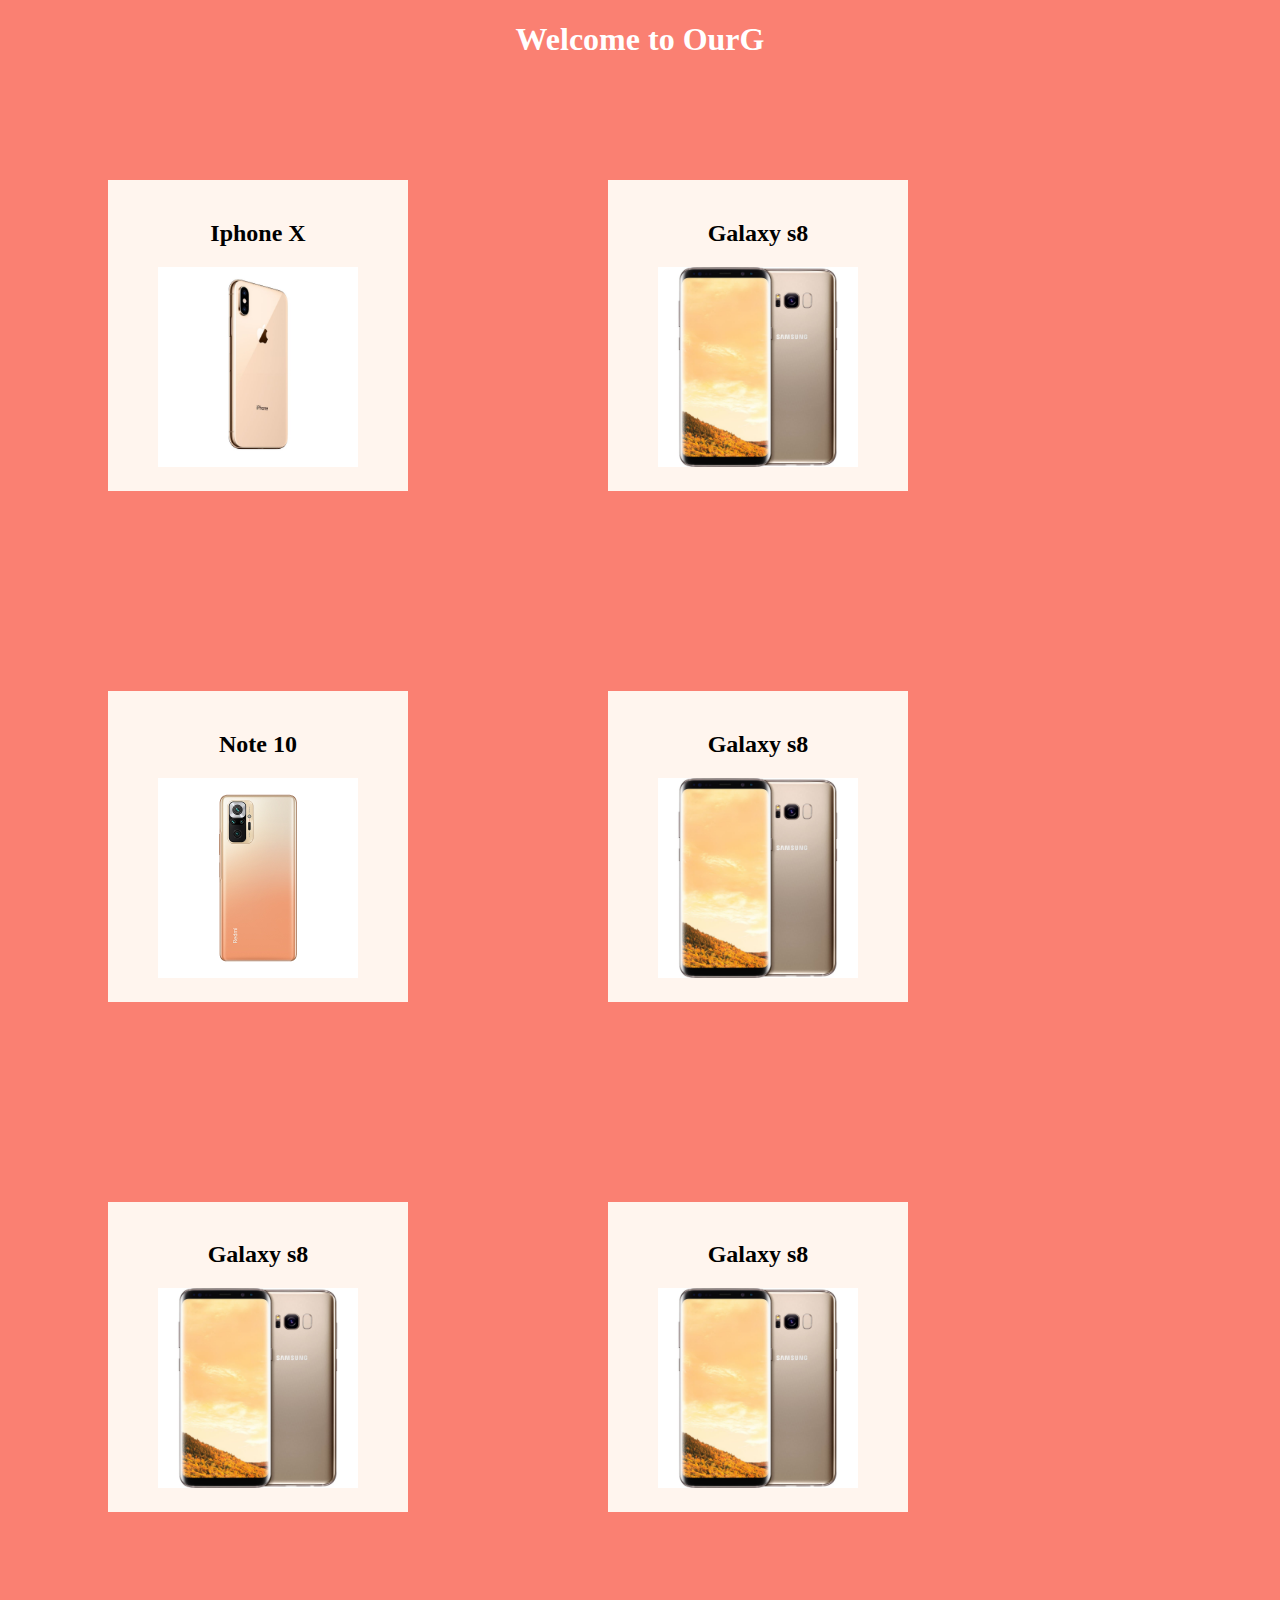
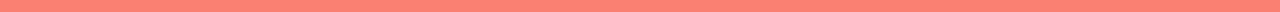
<file: css/index.html>
<!DOCTYPE html>
<html lang="en">
<head>
    <meta charset="UTF-8">
    <meta http-equiv="X-UA-Compatible" content="IE=edge">
    <meta name="viewport" content="width=device-width, initial-scale=1.0">
    <title>Document</title>
    <link rel="stylesheet" href="style.css">
</head>
<body>
    <h1>Welcome to OurG</h1>
    <div class="container">
    <div class="phone">
      <h2>Iphone X </h2>
      <img src="../images/refurb-iphone-xs-gold_AV2.jfif" alt="iphone image">
    </div>
    <div class="phone">
       <h2>Galaxy s8</h2>
       <img src="../images/Samsung-Galaxy-S8-G9500.jpg" alt="iphone image">
    </div>
    <div class="phone">
       <h2>Note 10</h2>
       <img src="../images/mi.jpg" alt="iphone image">
    </div>
    <div class="phone"><h2>Galaxy s8</h2>
      <img src="../images/Samsung-Galaxy-S8-G9500.jpg" alt="iphone image"></div>
    <div class="phone"><h2>Galaxy s8</h2>
      <img src="../images/Samsung-Galaxy-S8-G9500.jpg" alt="iphone image"></div>
    <div class="phone"><h2>Galaxy s8</h2>
      <img src="../images/Samsung-Galaxy-S8-G9500.jpg" alt="iphone image"></div>
  </div>
</body>
</html>
</file>
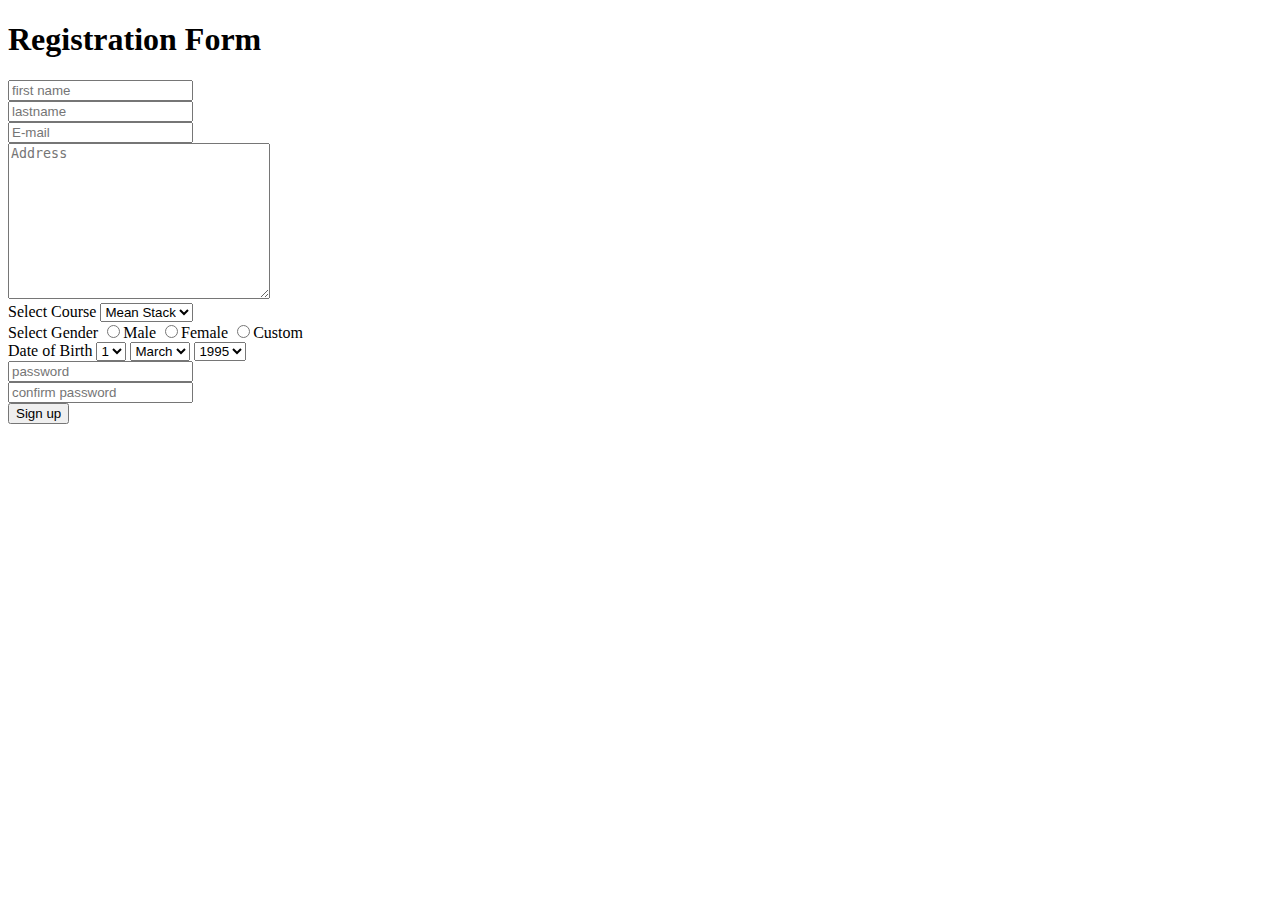
<file: registration.html>
<!DOCTYPE html>
<html lang="en">
<head>
    <meta charset="UTF-8">
    <meta http-equiv="X-UA-Compatible" content="IE=edge">
    <meta name="viewport" content="width=device-width, initial-scale=1.0">
    <title>Document</title>
</head>
<body>
    <h1>Registration Form</h1>
    <form action="">
        <input type="text" placeholder="first name"><br>
        
        <input type="text" placeholder="lastname"><br>
        <input type="email" placeholder="E-mail"><br>
        <textarea name="" id="" cols="30" rows="10" placeholder="Address"></textarea><br>
        <label for="">Select Course</label>
        <select name="" id="">
            <option value="">Mean Stack</option>
            <option value="">Django</option>
        </select><br>
        <label for="">Select Gender</label>
        <input type="radio" name="gender"><label for="">Male</label>
        <input type="radio" name="gender"><label for="">Female</label>
        <input type="radio" name="gender"><label for="">Custom</label>
        <br>
        
        <label for="">Date of Birth</label>
        <select name="" id="">
            <option value="">1</option>
            <option value="">2</option>
            <option value="">3</option>
        </select>
        <select name="" id="">
            <option value="">March</option>
            <option value="">April</option>
            <option value="">May</option>
        </select>
        <select name="" id="">
            <option value="">1995</option>
            <option value="">1996</option>
            <option value="">1997</option>
        </select><br>
        <input type="password" name="" id="" placeholder="password"> <br>
        <input type="password" name="" id="" placeholder="confirm password"> <br>
        <button>Sign up</button>
    </form>
</body>
</html>
</file>
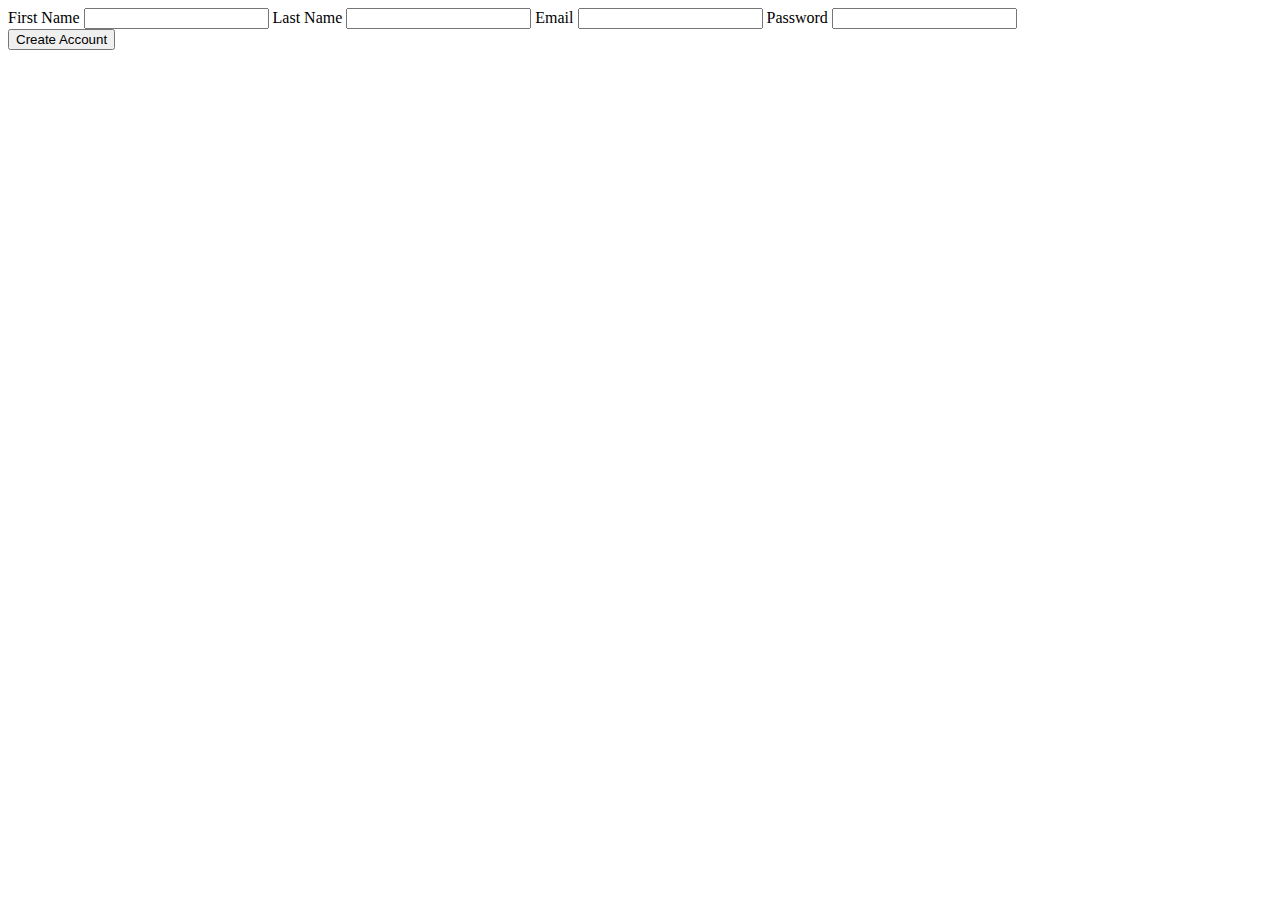
<file: Bootstrap/bootstrap.html>
<!DOCTYPE html>
<html lang="en">
<head>
    <meta charset="UTF-8">
    <meta http-equiv="X-UA-Compatible" content="IE=edge">
    <meta name="viewport" content="width=device-width, initial-scale=1.0">
    <link href="https://cdn.jsdelivr.net/npm/bootstrap@5.0.0-beta3/dist/css/bootstrap.min.css" rel="stylesheet" integrity="sha384-eOJMYsd53ii+scO/bJGFsiCZc+5NDVN2yr8+0RDqr0Ql0h+rP48ckxlpbzKgwra6" crossorigin="anonymous">
    <title>Document</title>
</head>
<body>
    <div class="container">
    <form>
        <div class="mb-3">
         <label for="fname" class="form-label">First Name</label>
         <input type="text" class="form-control" id="fname">
         <label for="lname" class="form-label">Last Name</label>
         <input type="text" class="form-control" id="lname">
         <label for="mail" class="form-label">Email</label>
         <input type="email" class="form-control" id="mail">
        <label for="inputPassword5" class="form-label">Password</label>
        <input type="password" id="inputPassword5" class="form-control" aria-describedby="passwordHelpBlock">
        <br>
        <button type="button" class="btn btn-primary btn-lg">Create Account</button>
        </form>
    </div>
</body>
</html>
</file>
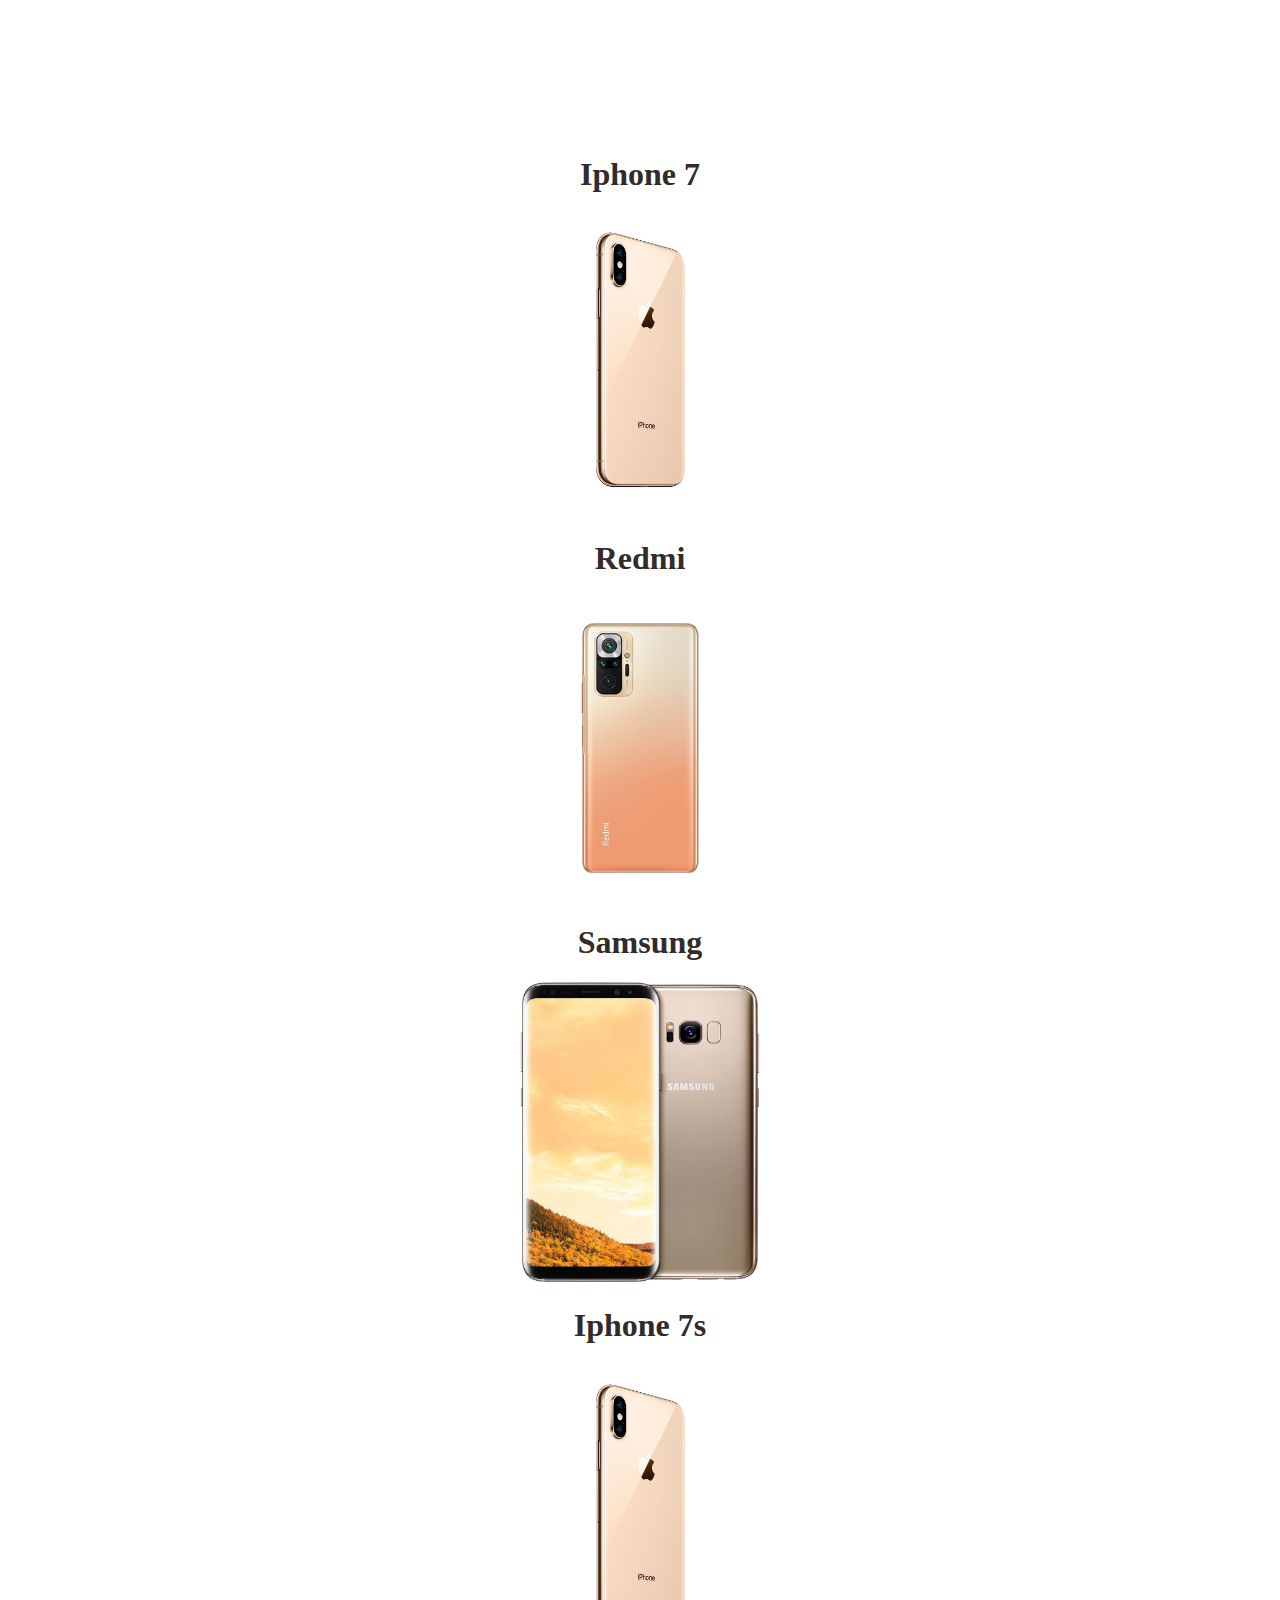
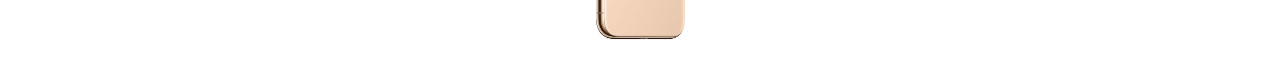
<file: Bootstrap/grid.html>
<!DOCTYPE html>
<html lang="en">
<head>
    <meta charset="UTF-8">
    <meta http-equiv="X-UA-Compatible" content="IE=edge">
    <meta name="viewport" content="width=device-width, initial-scale=1.0">
    <link href="https://cdn.jsdelivr.net/npm/bootstrap@5.0.0-beta3/dist/css/bootstrap.min.css" rel="stylesheet" integrity="sha384-eOJMYsd53ii+scO/bJGFsiCZc+5NDVN2yr8+0RDqr0Ql0h+rP48ckxlpbzKgwra6" crossorigin="anonymous">
    <style>
         .columns{
             text-align: center;
             color:rgb(49, 43, 43);
         }
         
         .container{
             padding-top:10%;
         }
         img{
             height:300px;
         }
    </style>
    <title>Document</title>
</head>
<body>
    <div class="container">
    <div class="row">
        <div class="col-lg-3 col-md-4 col-sm-12 columns">
        <h1>Iphone 7</h1>
        <img src="../images/refurb-iphone-xs-gold_AV2.jfif" alt="">
        </div>
        <div class="col-lg-3 col-md-4 col-sm-12 columns">
        <h1>Redmi</h1>
        <img src="../images/mi.jpg" alt="">
        </div>
        <div class="col-lg-3 col-md-4 col-sm-12 columns">
        <h1>Samsung</h1>
        <img src="../images/Samsung-Galaxy-S8-G9500.jpg" alt="">
        </div>
        <div class="col-lg-3 col-md-4 col-sm-12 columns">
        <h1>Iphone 7s</h1>
        <img src="../images/refurb-iphone-xs-gold_AV2.jfif" alt="">
        </div>
    </div>
</div>
</body>
</html>
</file>
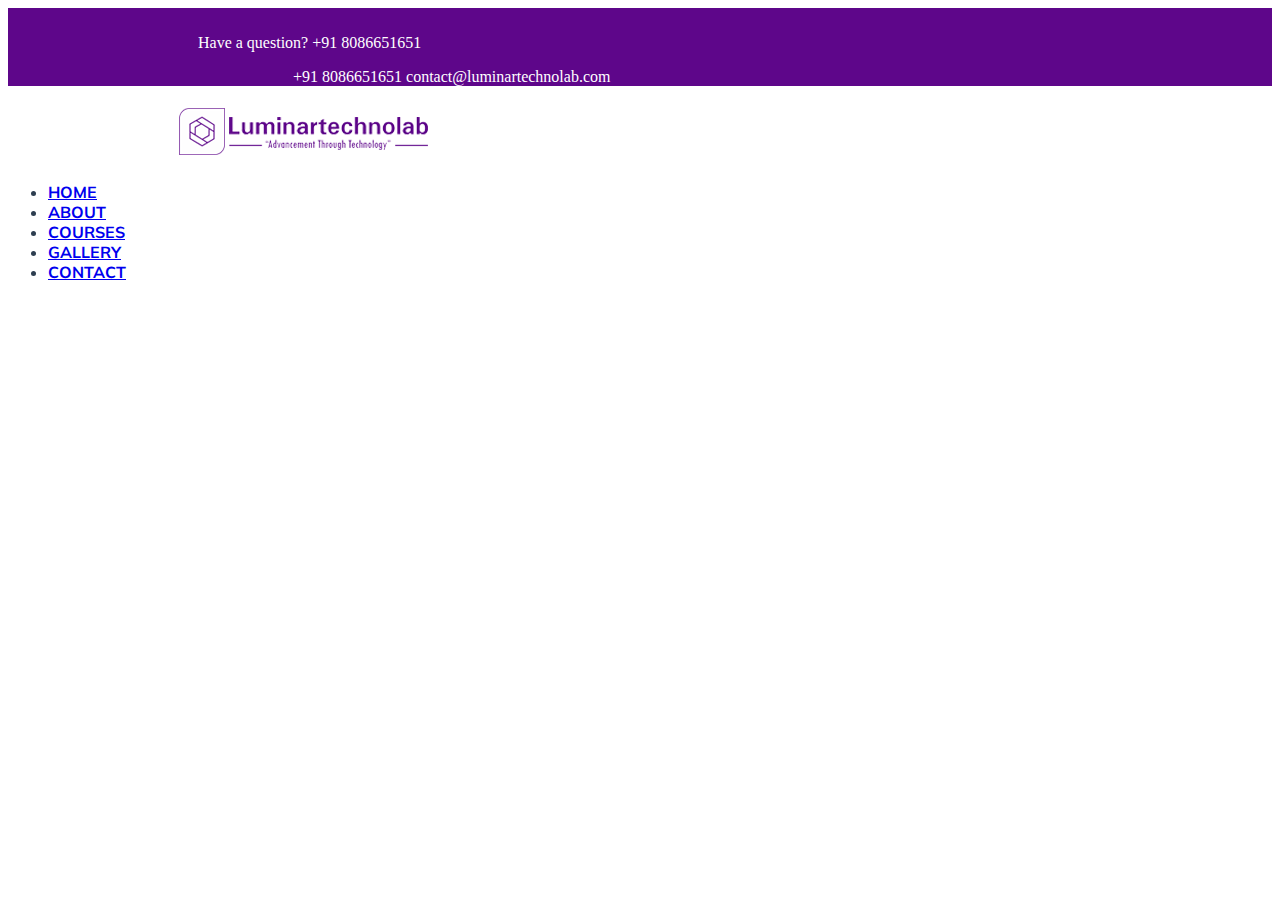
<file: Bootstrap/luminar.html>
<!DOCTYPE html>
<html lang="en">
<head>
    <meta charset="UTF-8">
    <meta http-equiv="X-UA-Compatible" content="IE=edge">
    <meta name="viewport" content="width=device-width, initial-scale=1.0">
    <link href="https://cdn.jsdelivr.net/npm/bootstrap@5.0.0-beta3/dist/css/bootstrap.min.css" rel="stylesheet" integrity="sha384-eOJMYsd53ii+scO/bJGFsiCZc+5NDVN2yr8+0RDqr0Ql0h+rP48ckxlpbzKgwra6" crossorigin="anonymous">
    <link rel="preconnect" href="https://fonts.gstatic.com">
<link href="https://fonts.googleapis.com/css2?family=Mulish:ital,wght@0,300;0,700;1,400&display=swap" rel="stylesheet">
    <style>
        .row{
            background-color:#5e068a;
            color:#fff;
        }
        
        .nav{
            background-color:#fff;
        }
        ul{
            margin-right:7%;
        }
        li{
            margin-right:40px;
        }
        .info-header{
        padding:10px 40px 0px;
        }
       .two p{
           margin-left:245px;
       }
       .one p{
         margin-left:150px;
       }
       .logo{
         margin-left:170px;
       }
       .nav-item{
         color:#2d3e50;
         font-weight: 700;
         font-family:'Mulish', sans-serif;
       }
    </style>
    <title>Document</title>
</head>
<body>
    
    <div class="row info-header">
        
        <div class="col-lg-6 one">
        <p>Have a question? +91 8086651651</p>
        </div>
        <div class="col-lg-6 two">
        <p> +91 8086651651  contact@luminartechnolab.com</p>   
     </div>
    </div>
     <nav class="navbar navbar-expand-lg navbar-light nav">
        <div class="container-fluid">
          <a class="navbar-brand logo" href="#"><img src="../images/luminar logo.png" alt=""></a>
            <ul class="navbar-nav justify-content-end">
              <li class="nav-item">
                <a class="nav-link active" aria-current="page" href="#">HOME</a>
              </li>
              <li class="nav-item">
                <a class="nav-link active" href="#">ABOUT</a>
              </li>
              <li class="nav-item">
                <a class="nav-link active" href="#">COURSES</a>
              </li>
              <li class="nav-item">
                <a class="nav-link active" href="#" tabindex="-1" aria-disabled="true">GALLERY</a>
              </li>
              <li class="nav-item">
                <a class="nav-link active" href="#" tabindex="-1" aria-disabled="true">CONTACT</a>
              </li>
            </ul>
          
        </div>
      </nav>

    </div>

</body>
</html>
</file>
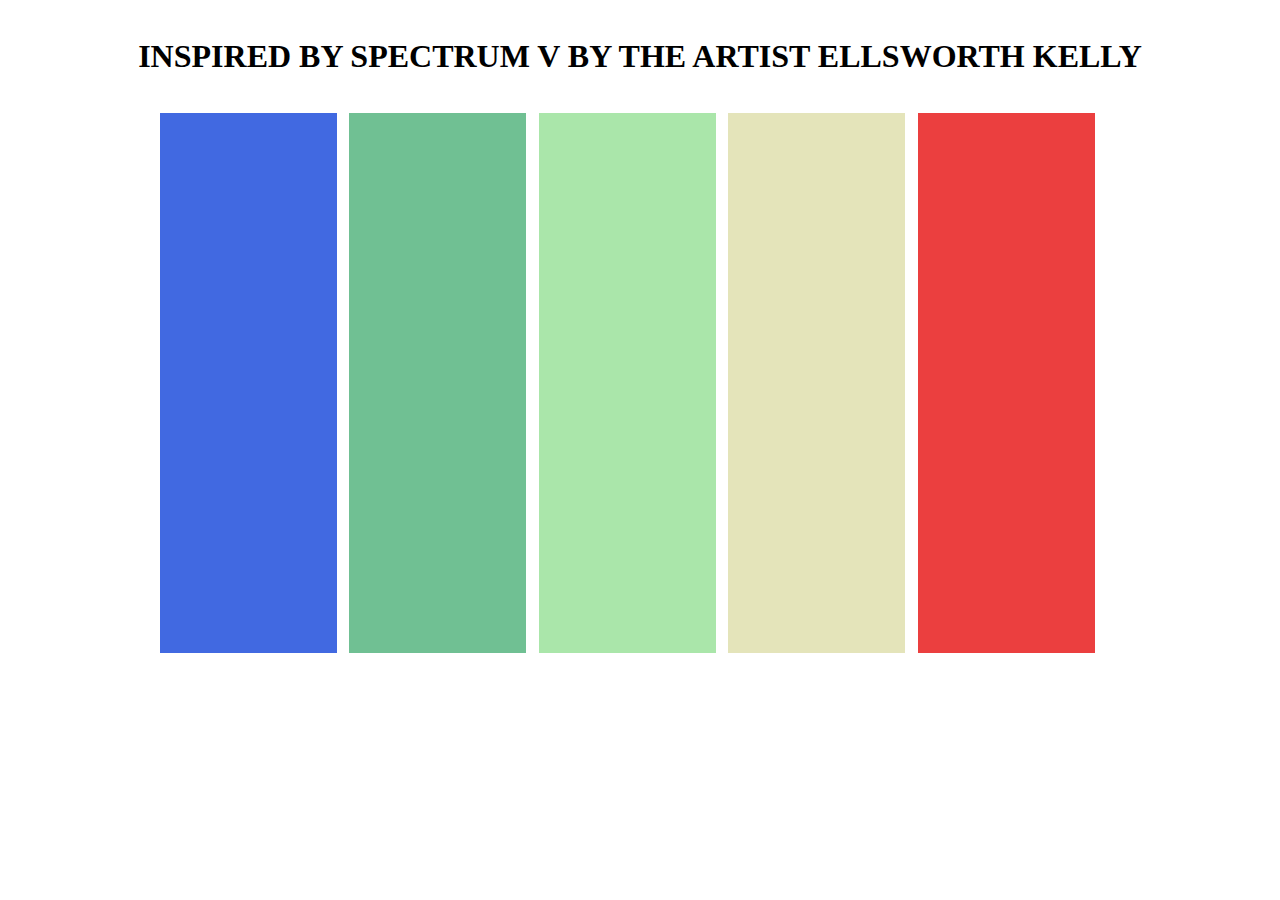
<file: css/task.html>
<!DOCTYPE html>
<html lang="en">
<head>
    <meta charset="UTF-8">
    <meta http-equiv="X-UA-Compatible" content="IE=edge">
    <meta name="viewport" content="width=device-width, initial-scale=1.0">
    <link rel="stylesheet" href="taskstyle.css">
    <title>Document</title>
</head>
<body>
    <div class="main">
        <h1>Inspired by Spectrum V By the Artist ellsworth kelly</h1>
        <div class="container">
            <div class="one"></div>
            <div class="two"></div>
            <div class="three"></div>
            <div class="four"></div>
            <div class="five"></div>
        </div>
    </div>
    
</body>
</html>
</file>
<file: css/style.css>
h1{
    color:white;
    text-align:center;
    
}
body{
    background-color: salmon;
   
}
.phone{
 float: left;
 background-color: seashell;
 margin: 100px;
 text-align:center;
 padding: 20px 50px;
}

img{
    height: 200px
}
</file>
<file: css/taskstyle.css>
h1{
    text-transform: uppercase;
    color:#000;
    margin-top:3%;
}
.main{
    text-align: center;
}
.container{
    position: relative;
    text-align: center;
    margin-top:3%;
    
    left:12%; 
    
}
.one{
    position: absolute;
    height:60vh;
    width: 14%;
    background-color: royalblue;
}
.two{
    position: absolute;
    left:15%;
    height:60vh;
    width: 14%;
    background-color: rgb(112, 192, 147);
}
.three{
    position: absolute;
    left:30%;
    height:60vh;
    width: 14%;
    background-color: rgb(170, 230, 170);
}
.four{
    position: absolute;
    left: 45%;
    height:60vh;
    width: 14%;
    background-color: rgb(228, 228, 186);
}
.five{
    position: absolute;
    left:60%;
    height:60vh;
    width: 14%;
    background-color: rgb(235, 63, 63);
}
</file>
